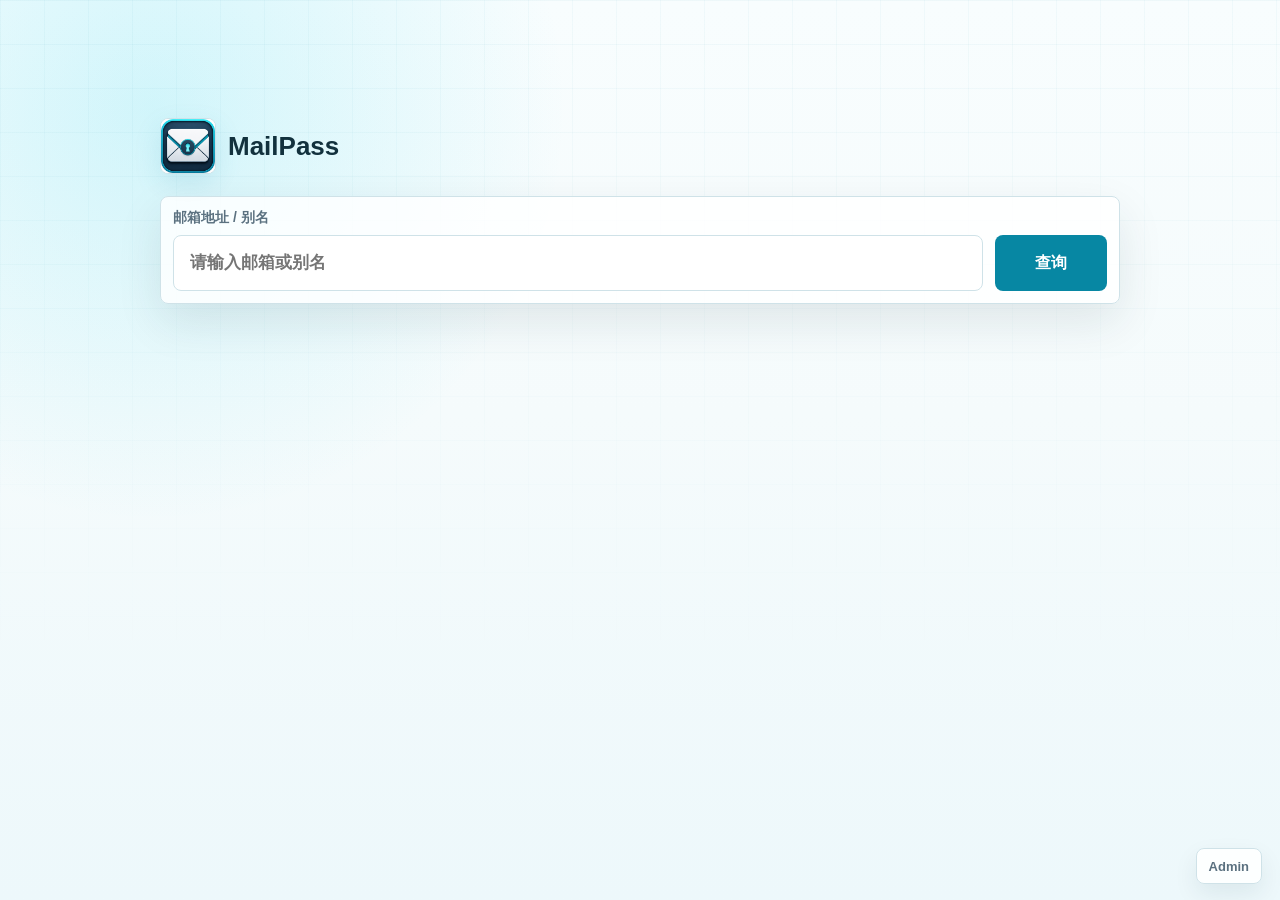
<file: static/index.html>
<!doctype html>
<html lang="zh-CN">

<head>
  <meta charset="utf-8">
  <meta name="viewport" content="width=device-width, initial-scale=1">
  <title>MailPass</title>
  <link rel="icon" href="/static/assets/mailpass-icon-64.png" type="image/png">
  <link rel="apple-touch-icon" href="/static/assets/mailpass-icon-192.png">
  <link rel="stylesheet" href="/static/styles.css?v=mailpass-20260526-2">
</head>

<body>
  <main class="shell">
    <section class="hero" aria-labelledby="page-title">
      <div class="brand-lockup" aria-label="MailPass">
        <img class="brand-mark" src="/static/assets/mailpass-icon-192.png" alt="MailPass 图标">
        <span class="brand-name">MailPass</span>
      </div>
      <h1 id="page-title" class="visually-hidden">MailPass</h1>
      <form id="query-form" class="query-form">
        <label class="field">
          <span>邮箱地址 / 别名</span>
          <input id="email-input" name="email" type="text" autocomplete="off"
            placeholder="请输入邮箱或别名" required>
        </label>
        <button id="query-button" type="submit">查询</button>
      </form>
      <div id="status" class="status" role="status" aria-live="polite"></div>
    </section>

    <section id="result" class="result hidden" aria-label="查询结果">
      <div class="code-panel">
        <div class="code-main">
          <span class="code-label">验证码</span>
          <div class="code-line">
            <strong id="code-value">--</strong>
            <button id="copy-code-button" class="icon-button" type="button" aria-label="复制验证码" title="复制验证码">
              <svg viewBox="0 0 24 24" aria-hidden="true">
                <rect x="9" y="9" width="11" height="11" rx="2" />
                <path d="M5 15H4a2 2 0 0 1-2-2V4a2 2 0 0 1 2-2h9a2 2 0 0 1 2 2v1" />
              </svg>
            </button>
          </div>
        </div>
        <div class="code-side">
          <small id="provider-value">--</small>
          <dl class="message-meta">
            <div>
              <dt>主题</dt>
              <dd id="message-subject">--</dd>
            </div>
            <div>
              <dt>发件人</dt>
              <dd id="message-from">--</dd>
            </div>
            <div>
              <dt>收件人</dt>
              <dd id="message-recipient">--</dd>
            </div>
            <div>
              <dt>时间</dt>
              <dd id="message-time">--</dd>
            </div>
          </dl>
        </div>
      </div>
    </section>

    <section id="recent" class="recent hidden" aria-label="最近邮件">
      <h2>最近邮件</h2>
      <ol id="recent-list"></ol>
    </section>
  </main>
  <a class="admin-link" href="/admin" aria-label="管理员入口">Admin</a>
  <script src="/static/main.js?v=mailpass-20260526-2"></script>
</body>

</html>
</file>
<file: static/styles.css>
:root {
  color-scheme: light;
  --ink: #12313d;
  --muted: #5b7180;
  --soft: #7b909d;
  --paper: #f5fbfc;
  --panel: #ffffff;
  --panel-soft: #eef8fa;
  --line: #cfe2e8;
  --line-strong: #a9cbd5;
  --accent: #0787a3;
  --accent-dark: #075a70;
  --accent-soft: #dff6fa;
  --success: #16835e;
  --success-soft: #def7eb;
  --warn: #9b6400;
  --warn-soft: #fff3d1;
  --error: #b63b43;
  --error-soft: #ffe4e6;
  --shadow: 0 18px 46px rgba(18, 49, 61, 0.1);
  --content-rail: 960px;
  font-family: "Avenir Next", "PingFang SC", "Hiragino Sans GB", "Microsoft YaHei", sans-serif;
}

* {
  box-sizing: border-box;
}

body {
  margin: 0;
  min-height: 100vh;
  background:
    radial-gradient(circle at 12% 12%, rgba(34, 211, 238, 0.18), transparent 30%),
    linear-gradient(180deg, #f8fdfe 0%, var(--paper) 46%, #edf8fb 100%);
  color: var(--ink);
  overflow-x: hidden;
}

body::before {
  content: "";
  position: fixed;
  inset: 0;
  pointer-events: none;
  background-image:
    linear-gradient(rgba(7, 135, 163, 0.06) 1px, transparent 1px),
    linear-gradient(90deg, rgba(7, 135, 163, 0.05) 1px, transparent 1px);
  background-size: 44px 44px;
  mask-image: linear-gradient(to bottom, rgba(0, 0, 0, 0.72), transparent 75%);
}

.shell {
  position: relative;
  width: min(var(--content-rail), calc(100% - 56px));
  margin: 0 auto;
  padding: 12vh 0 72px;
}

.admin-shell {
  width: min(1340px, calc(100% - 40px));
}

.hero {
  display: grid;
  justify-items: stretch;
  padding-top: 10px;
}

.hero.compact {
  max-width: 620px;
}

.admin-shell .hero.compact {
  max-width: none;
}

.brand-lockup {
  display: flex;
  align-items: center;
  gap: 12px;
  width: 100%;
  margin: 0 0 22px;
}

.brand-mark {
  display: block;
  width: 56px;
  height: 56px;
  border: 1px solid var(--line);
  border-radius: 8px;
  background: var(--panel);
  box-shadow: 0 10px 28px rgba(7, 135, 163, 0.12);
  object-fit: cover;
}

.brand-name {
  color: var(--ink);
  font-size: 26px;
  font-weight: 800;
  letter-spacing: 0;
}

.eyebrow {
  margin: 0 0 14px;
  color: var(--accent);
  font-size: 13px;
  font-weight: 800;
  letter-spacing: 0;
  text-transform: uppercase;
}

h1 {
  max-width: 780px;
  margin: 0;
  font-size: clamp(46px, 7vw, 82px);
  line-height: 1;
  font-weight: 800;
  letter-spacing: 0;
}

h1 span {
  display: inline-block;
}

.admin-title {
  margin-bottom: 22px;
  font-size: clamp(30px, 4vw, 44px);
  line-height: 1.12;
}

.visually-hidden {
  position: absolute;
  width: 1px;
  height: 1px;
  padding: 0;
  margin: -1px;
  overflow: hidden;
  clip: rect(0, 0, 0, 0);
  white-space: nowrap;
  border: 0;
}

.query-form {
  display: grid;
  grid-template-columns: minmax(0, 1fr) 112px;
  gap: 12px;
  align-items: end;
  width: 100%;
  margin: 0;
  min-width: 0;
  padding: 12px;
  border: 1px solid var(--line);
  border-radius: 8px;
  background: rgba(255, 255, 255, 0.82);
  box-shadow: var(--shadow);
}

.stack-form {
  display: grid;
  gap: 16px;
  max-width: 560px;
}

.admin-workspace .stack-form {
  max-width: none;
}

.field {
  display: grid;
  gap: 8px;
  min-width: 0;
  color: var(--muted);
  font-size: 14px;
  font-weight: 700;
}

input,
textarea {
  width: 100%;
  border: 1px solid var(--line);
  border-radius: 8px;
  background: var(--panel);
  color: var(--ink);
  font: inherit;
  outline: none;
  transition: border-color 160ms ease, box-shadow 160ms ease, background 160ms ease;
}

input {
  height: 56px;
  font-size: 17px;
  padding: 0 16px;
}

textarea {
  font-size: 15px;
  line-height: 1.6;
  padding: 14px 16px;
  resize: vertical;
}

input:focus,
textarea:focus {
  border-color: var(--accent);
  box-shadow: 0 0 0 3px rgba(7, 135, 163, 0.16);
}

button {
  display: inline-flex;
  align-items: center;
  justify-content: center;
  height: 56px;
  border: 0;
  border-radius: 8px;
  background: var(--accent);
  color: #ffffff;
  font: inherit;
  font-weight: 800;
  cursor: pointer;
  transition: background 160ms ease, color 160ms ease, border-color 160ms ease, opacity 160ms ease;
}

button:hover {
  background: var(--accent-dark);
}

button:focus-visible,
a:focus-visible,
input:focus-visible,
textarea:focus-visible {
  outline: 3px solid rgba(7, 135, 163, 0.22);
  outline-offset: 2px;
}

button:disabled {
  cursor: wait;
  opacity: 0.68;
}

.status {
  min-height: 24px;
  margin-top: 18px;
  color: var(--muted);
  font-weight: 700;
  text-align: left;
}

.status[data-tone="ok"] {
  color: var(--success);
}

.status[data-tone="warn"] {
  color: var(--warn);
}

.status[data-tone="error"] {
  color: var(--error);
}

.result,
.recent,
.admin-panel {
  border: 1px solid var(--line);
  border-radius: 8px;
  background: rgba(255, 255, 255, 0.88);
  box-shadow: 0 14px 38px rgba(18, 49, 61, 0.08);
}

.result,
.recent {
  margin-top: 28px;
  padding: 26px;
}

.code-panel {
  display: grid;
  grid-template-columns: minmax(280px, 0.92fr) minmax(360px, 1.08fr);
  align-items: stretch;
  gap: 28px;
}

.code-main {
  display: grid;
  align-content: start;
  gap: 20px;
  min-height: 184px;
}

.code-line {
  display: flex;
  align-items: center;
  gap: 12px;
  min-width: 0;
}

.code-side {
  display: grid;
  gap: 12px;
  align-content: start;
  border-left: 1px solid var(--line);
  padding-left: 26px;
}

#provider-value {
  color: var(--accent);
  font-size: 15px;
  font-weight: 800;
}

#copy-code-button {
  flex: 0 0 auto;
}

.code-label {
  color: var(--muted);
  font-size: 17px;
  font-weight: 800;
}

#code-value {
  font-size: clamp(44px, 12vw, 90px);
  line-height: 0.95;
  font-weight: 800;
  color: var(--accent);
}

.icon-button {
  display: inline-flex;
  align-items: center;
  justify-content: center;
  width: 36px;
  height: 36px;
  border: 1px solid transparent;
  border-radius: 8px;
  background: transparent;
  color: var(--accent);
  padding: 0;
  cursor: pointer;
  transition: color 160ms ease, background 160ms ease, border-color 160ms ease;
}

.icon-button:hover {
  border-color: var(--line);
  background: var(--accent-soft);
  color: var(--accent-dark);
}

.icon-button svg {
  width: 20px;
  height: 20px;
}

.icon-button path,
.icon-button rect {
  fill: none;
  stroke: currentColor;
  stroke-width: 1.8;
  stroke-linecap: round;
  stroke-linejoin: round;
}

.message-meta {
  display: grid;
  gap: 10px;
  margin: 0;
}

.message-meta > div {
  display: grid;
  grid-template-columns: 64px minmax(0, 1fr);
  align-items: center;
  gap: 12px;
  min-height: 52px;
  border: 1px solid var(--line);
  border-radius: 8px;
  background: var(--panel-soft);
  padding: 10px 12px;
}

dt {
  color: var(--soft);
  font-size: 13px;
}

dd {
  margin: 0;
  overflow-wrap: anywhere;
}

.recent h2 {
  margin: 0 0 16px;
  font-size: 18px;
}

ol {
  display: grid;
  gap: 12px;
  margin: 0;
  padding: 0;
  list-style: none;
}

.recent-item {
  display: grid;
  grid-template-columns: minmax(0, 1fr) auto;
  gap: 16px;
  padding: 14px 0;
  border-top: 1px solid var(--line);
}

.recent-item:first-child {
  border-top: 0;
}

.recent-copy {
  display: grid;
  gap: 4px;
  min-width: 0;
}

.recent-item time {
  justify-self: end;
  color: var(--accent);
  font-size: 13px;
  font-weight: 800;
  white-space: nowrap;
}

li span,
li small {
  color: var(--muted);
}

.admin-link {
  position: fixed;
  right: 18px;
  bottom: 16px;
  z-index: 4;
  display: inline-flex;
  align-items: center;
  min-height: 36px;
  border: 1px solid var(--line);
  border-radius: 8px;
  background: rgba(255, 255, 255, 0.88);
  color: var(--muted);
  padding: 0 12px;
  font-size: 13px;
  font-weight: 800;
  text-decoration: none;
  box-shadow: 0 10px 24px rgba(18, 49, 61, 0.08);
  transition: border-color 160ms ease, color 160ms ease, background 160ms ease;
}

.admin-link:hover {
  border-color: var(--accent);
  background: var(--panel);
  color: var(--accent);
}

.admin-workspace {
  display: grid;
  gap: 18px;
  margin-top: 8px;
}

.admin-panel {
  margin-top: 0;
  padding: 20px;
}

.panel-heading {
  display: flex;
  align-items: baseline;
  justify-content: space-between;
  gap: 16px;
  margin-bottom: 16px;
}

.panel-heading h2 {
  margin: 0;
  font-size: 18px;
}

.panel-heading p {
  margin: 0;
  color: var(--muted);
  font-size: 14px;
}

.account-toolbar {
  display: flex;
  flex-wrap: wrap;
  align-items: end;
  gap: 12px;
  margin-bottom: 14px;
}

.search-field {
  width: min(360px, 100%);
}

.search-field input {
  height: 44px;
  font-size: 15px;
}

#chatgpt-test-selected-button,
#chatgpt-test-all-button,
#outlook-export-button,
#outlook-code-test-selected-button,
#outlook-delete-selected-button {
  width: auto;
  min-width: 112px;
  height: 44px;
  padding: 0 16px;
}

#outlook-export-button {
  background: var(--ink);
}

#outlook-export-button:hover {
  background: #0b222b;
}

#outlook-delete-selected-button {
  background: var(--error);
}

#outlook-delete-selected-button:hover {
  background: #942b33;
}

#outlook-code-test-selected-button {
  background: #2d6650;
}

#outlook-code-test-selected-button:hover {
  background: #1e4637;
}

#chatgpt-test-selected-button,
#chatgpt-test-all-button {
  background: #245c73;
}

#chatgpt-test-selected-button:hover,
#chatgpt-test-all-button:hover {
  background: #173d4d;
}

.usage-filter {
  display: inline-flex;
  align-items: center;
  height: 44px;
  border: 1px solid var(--line);
  border-radius: 8px;
  background: var(--panel);
  padding: 3px;
}

.usage-filter button {
  width: auto;
  height: 36px;
  border: 0;
  border-radius: 6px;
  background: transparent;
  color: var(--muted);
  padding: 0 12px;
  font-size: 14px;
}

.usage-filter button:hover,
.usage-filter button.active {
  background: var(--accent);
  color: #fff;
}

.import-actions {
  display: flex;
  flex-wrap: wrap;
  gap: 10px;
  align-items: center;
  margin-top: 12px;
}

.file-picker {
  display: inline-flex;
}

.file-picker input {
  position: absolute;
  inline-size: 1px;
  block-size: 1px;
  opacity: 0;
}

.pager button,
.row-actions button {
  display: inline-flex;
  align-items: center;
  justify-content: center;
  min-height: 36px;
  border: 1px solid var(--line);
  border-radius: 8px;
  background: var(--panel);
  color: var(--ink);
  padding: 0 12px;
  font-size: 14px;
  font-weight: 800;
  cursor: pointer;
  transition: border-color 160ms ease, color 160ms ease, background 160ms ease;
}

.pager button:hover,
.row-actions button:hover {
  border-color: var(--accent);
  background: var(--accent-soft);
  color: var(--accent-dark);
}

.file-picker span,
#outlook-import-button {
  display: inline-flex;
  align-items: center;
  justify-content: center;
  width: 132px;
  height: 44px;
  border: 1px solid var(--accent);
  border-radius: 8px;
  background: var(--accent);
  color: #ffffff;
  padding: 0 16px;
  font-size: 14px;
  font-weight: 800;
  line-height: 1;
  cursor: pointer;
  transition: background 160ms ease, border-color 160ms ease, opacity 160ms ease;
}

.file-picker span:hover,
#outlook-import-button:hover {
  border-color: var(--accent-dark);
  background: var(--accent-dark);
  color: #ffffff;
}

.inline-result {
  margin-top: 12px;
  color: var(--muted);
  overflow-wrap: anywhere;
}

.account-table-wrap {
  overflow-x: auto;
  border: 1px solid var(--line);
  border-radius: 8px;
}

.account-table {
  width: 100%;
  min-width: 1480px;
  border-collapse: collapse;
  background: var(--panel);
  font-size: 14px;
}

.account-table input[type="checkbox"] {
  width: 18px;
  height: 18px;
  padding: 0;
  accent-color: var(--accent);
}

.account-table th,
.account-table td {
  border-top: 1px solid var(--line);
  padding: 12px 10px;
  text-align: left;
  vertical-align: top;
}

.account-table th {
  color: var(--muted);
  font-weight: 800;
}

.account-table thead th {
  border-top: 0;
  background: var(--panel-soft);
}

.email-cell {
  font-weight: 800;
  min-width: 0;
}

.email-inline {
  display: flex;
  align-items: center;
  gap: 6px;
  min-width: 0;
}

.email-text {
  overflow-wrap: anywhere;
}

.mini-copy {
  width: 28px;
  height: 28px;
  color: var(--muted);
  flex: 0 0 auto;
}

.mini-copy svg {
  width: 17px;
  height: 17px;
}

.alias-editor {
  display: flex;
  align-items: center;
  gap: 6px;
  min-width: 216px;
}

.alias-input {
  width: 150px;
  height: 34px;
  border-radius: 6px;
  font-size: 14px;
  padding: 0 10px;
}

.alias-input::placeholder {
  color: rgba(91, 113, 128, 0.72);
}

.alias-editor button {
  width: auto;
  height: 34px;
  border: 1px solid var(--line);
  border-radius: 6px;
  background: var(--panel);
  color: var(--ink);
  padding: 0 10px;
  font-size: 13px;
}

.status-pill {
  display: inline-flex;
  align-items: center;
  min-height: 24px;
  border: 1px solid rgba(22, 131, 94, 0.28);
  border-radius: 999px;
  background: var(--success-soft);
  color: var(--success);
  padding: 0 9px;
  font-size: 12px;
  font-weight: 800;
}

.chatgpt-status-pill {
  display: inline-flex;
  align-items: center;
  min-height: 24px;
  border: 1px solid rgba(91, 113, 128, 0.25);
  border-radius: 999px;
  background: #f4f8fa;
  color: var(--muted);
  padding: 0 9px;
  font-size: 12px;
  font-weight: 800;
  white-space: nowrap;
}

.chatgpt-status-pill[data-status="ok"] {
  border-color: rgba(22, 131, 94, 0.28);
  background: var(--success-soft);
  color: var(--success);
}

.chatgpt-status-pill[data-status="running"],
.chatgpt-status-pill[data-status="start"] {
  border-color: rgba(36, 92, 115, 0.28);
  background: #eaf5f8;
  color: #245c73;
}

.chatgpt-status-pill[data-status="pending"] {
  border-color: rgba(91, 113, 128, 0.25);
  background: #f4f8fa;
  color: var(--muted);
}

.chatgpt-status-pill[data-status="blocked"],
.chatgpt-status-pill[data-status="auth_error"],
.chatgpt-status-pill[data-status="browser_error"],
.chatgpt-status-pill[data-status="timeout"] {
  border-color: rgba(182, 59, 67, 0.28);
  background: var(--error-soft);
  color: var(--error);
}

.chatgpt-status-pill[data-status="challenge"],
.chatgpt-status-pill[data-status="mail_error"] {
  border-color: rgba(173, 113, 30, 0.28);
  background: #fff5e5;
  color: #9b5f13;
}

.chatgpt-status-pill[data-status="cancelled"] {
  border-color: rgba(91, 113, 128, 0.28);
  background: #eef2f4;
  color: #5b7180;
}

.status-pill[data-status="error"] {
  border-color: rgba(182, 59, 67, 0.28);
  background: var(--error-soft);
  color: var(--error);
}

.status-pill[data-status="ok"] {
  border-color: rgba(22, 131, 94, 0.28);
  background: var(--success-soft);
  color: var(--success);
}

.usage-switch {
  display: inline-flex;
  align-items: center;
  gap: 8px;
  white-space: nowrap;
}

.usage-switch input {
  position: absolute;
  inline-size: 1px;
  block-size: 1px;
  opacity: 0;
}

.usage-switch span {
  position: relative;
  display: inline-flex;
  width: 42px;
  height: 24px;
  border-radius: 999px;
  background: #d4e3e8;
  box-shadow: inset 0 0 0 1px rgba(18, 49, 61, 0.08);
  transition: background 160ms ease, box-shadow 160ms ease;
}

.usage-switch span::after {
  content: "";
  position: absolute;
  top: 2px;
  left: 2px;
  width: 20px;
  height: 20px;
  border-radius: 50%;
  background: #fff;
  box-shadow: 0 2px 6px rgba(18, 49, 61, 0.22);
  transition: transform 160ms ease;
}

.usage-switch input:checked + span {
  background: var(--success);
}

.usage-switch input:checked + span::after {
  transform: translateX(18px);
}

.usage-switch input:focus-visible + span {
  outline: 3px solid rgba(7, 135, 163, 0.24);
  outline-offset: 2px;
}

.usage-switch em {
  color: var(--muted);
  font-size: 12px;
  font-style: normal;
  font-weight: 800;
}

.row-actions {
  display: flex;
  flex-wrap: nowrap;
  gap: 8px;
  min-width: 176px;
}

.row-actions button {
  height: 36px;
  white-space: nowrap;
  padding: 0 10px;
}

.row-actions .danger {
  color: var(--error);
}

.empty-cell {
  color: var(--muted);
}

.pager {
  display: flex;
  align-items: center;
  justify-content: flex-end;
  gap: 12px;
  margin-top: 14px;
  color: var(--muted);
  font-size: 14px;
}

.pager button {
  height: 36px;
}

.result-dialog {
  width: min(560px, calc(100% - 28px));
  border: 1px solid var(--line);
  border-radius: 8px;
  background: var(--panel);
  color: var(--ink);
  padding: 0;
}

.result-dialog::backdrop {
  background: rgba(18, 49, 61, 0.28);
}

.result-dialog form {
  padding: 20px;
}

.dialog-heading {
  display: flex;
  align-items: center;
  justify-content: space-between;
  gap: 12px;
  margin-bottom: 12px;
}

.dialog-heading h2 {
  margin: 0;
  font-size: 18px;
}

.dialog-heading button {
  width: auto;
  height: 36px;
  padding: 0 12px;
}

.dialog-body p {
  margin: 0 0 12px;
  color: var(--muted);
}

.job-summary {
  display: flex;
  align-items: flex-start;
  justify-content: space-between;
  gap: 14px;
  margin-bottom: 12px;
}

.job-summary p {
  margin-bottom: 4px;
  color: var(--ink);
  font-weight: 800;
}

.job-summary span {
  color: var(--muted);
  font-size: 13px;
}

.job-summary button {
  width: auto;
  min-width: 92px;
  height: 36px;
  padding: 0 12px;
  background: var(--error);
}

.job-summary button:disabled {
  cursor: not-allowed;
  opacity: 0.55;
}

.job-progress {
  height: 8px;
  overflow: hidden;
  border-radius: 999px;
  background: #e7eef1;
  margin-bottom: 12px;
}

.job-progress span {
  display: block;
  height: 100%;
  border-radius: inherit;
  background: #245c73;
  transition: width 0.2s ease;
}

.job-stats {
  display: flex;
  flex-wrap: wrap;
  gap: 8px;
  margin-bottom: 12px;
  color: var(--muted);
  font-size: 13px;
  font-weight: 800;
}

.job-stats span {
  border: 1px solid var(--line);
  border-radius: 999px;
  padding: 4px 8px;
}

.job-stats span[data-tone="ok"] {
  color: var(--success);
}

.job-stats span[data-tone="error"] {
  color: var(--error);
}

.dialog-list {
  max-height: 320px;
  overflow: auto;
}

.dialog-list li {
  grid-template-columns: minmax(0, 1fr) auto;
  gap: 8px;
}

.dialog-list small {
  grid-column: 1 / -1;
  color: var(--error);
  overflow-wrap: anywhere;
}

.dialog-list span[data-tone="ok"] {
  color: var(--success);
}

.dialog-list span[data-tone="error"] {
  color: var(--error);
}

.dialog-list span[data-tone="pending"] {
  color: var(--muted);
}

.dialog-list span[data-tone="running"] {
  color: var(--accent);
}

.code-test-list {
  display: grid;
  gap: 8px;
  padding-left: 0;
  list-style: none;
}

.code-test-row small {
  color: var(--muted);
}

.code-test-row[data-status="error"] small {
  color: var(--error);
}

.chatgpt-job-list {
  display: grid;
  gap: 10px;
  padding-left: 0;
  list-style: none;
}

.chatgpt-job-row {
  display: grid;
  grid-template-columns: minmax(0, 1fr) auto;
  gap: 6px 10px;
  border: 1px solid var(--line);
  border-radius: 8px;
  padding: 10px;
}

.chatgpt-job-row strong {
  overflow-wrap: anywhere;
}

.chatgpt-job-row small,
.chatgpt-timeline {
  grid-column: 1 / -1;
}

.chatgpt-timeline {
  display: grid;
  gap: 0;
  margin: 2px 0 0;
  padding: 0;
  list-style: none;
}

.chatgpt-timeline li {
  position: relative;
  display: grid;
  grid-template-columns: 24px minmax(0, 1fr);
  gap: 8px;
  min-height: 34px;
  padding-bottom: 8px;
}

.chatgpt-timeline li::before {
  content: "";
  position: absolute;
  left: 11px;
  top: 24px;
  bottom: -2px;
  width: 2px;
  background: #d9e5ea;
}

.chatgpt-timeline li:last-child::before {
  display: none;
}

.timeline-marker {
  display: inline-grid;
  place-items: center;
  width: 24px;
  height: 24px;
  border: 1px solid #d9e5ea;
  border-radius: 999px;
  background: var(--panel);
  color: var(--muted);
  font-size: 12px;
  font-weight: 900;
}

.chatgpt-timeline li[data-step-state="done"] .timeline-marker {
  border-color: rgba(22, 131, 94, 0.28);
  background: var(--success-soft);
  color: var(--success);
}

.chatgpt-timeline li[data-step-state="active"] .timeline-marker {
  border-color: rgba(36, 92, 115, 0.32);
  background: #eaf5f8;
  color: #245c73;
}

.chatgpt-timeline li[data-step-state="error"] .timeline-marker {
  border-color: rgba(182, 59, 67, 0.28);
  background: var(--error-soft);
  color: var(--error);
}

.chatgpt-timeline li strong {
  display: block;
  font-size: 13px;
  line-height: 1.35;
}

.chatgpt-timeline time,
.chatgpt-timeline small {
  display: block;
  color: var(--muted);
  font-size: 12px;
  line-height: 1.4;
  overflow-wrap: anywhere;
}

.chatgpt-timeline li[data-step-state="error"] small {
  color: var(--error);
}

.hidden {
  display: none !important;
}

@media (prefers-reduced-motion: reduce) {
  *,
  *::before,
  *::after {
    scroll-behavior: auto !important;
    transition-duration: 0.01ms !important;
    animation-duration: 0.01ms !important;
    animation-iteration-count: 1 !important;
  }
}

@media (max-width: 780px) {
  .shell,
  .admin-shell {
    width: min(100% - 24px, 940px);
    padding-top: 7vh;
  }

  .brand-lockup {
    margin-bottom: 18px;
  }

  .brand-mark {
    width: 52px;
    height: 52px;
  }

  .brand-name {
    font-size: 24px;
  }

  h1 {
    font-size: 42px;
    line-height: 1.08;
  }

  .admin-title {
    font-size: 30px;
  }

  .query-form,
  .message-meta,
  .code-panel,
  .recent-item {
    grid-template-columns: 1fr;
  }

  .query-form {
    padding: 10px;
    min-width: 0;
  }

  input {
    min-width: 0;
    font-size: 16px;
  }

  h1 span {
    display: block;
  }

  button {
    width: 100%;
  }

  #copy-code-button,
  .mini-copy,
  .alias-editor button,
  .usage-filter button,
  .pager button,
  .row-actions button,
  .dialog-heading button {
    width: auto;
  }

  .panel-heading,
  .account-toolbar,
  .import-actions {
    display: grid;
  }

  .usage-filter {
    justify-content: stretch;
    width: 100%;
  }

  .usage-filter button {
    flex: 1;
  }

  #chatgpt-test-selected-button,
  #chatgpt-test-all-button,
  #outlook-export-button,
  #outlook-code-test-selected-button,
  #outlook-delete-selected-button {
    width: 100%;
  }

  .code-main {
    min-height: 0;
  }

  .code-side {
    border-left: 0;
    border-top: 1px solid var(--line);
    padding-left: 0;
    padding-top: 18px;
  }

  .message-meta > div {
    grid-template-columns: 1fr;
    align-items: start;
  }

  .admin-link {
    right: 12px;
    bottom: 12px;
  }
}
</file>
